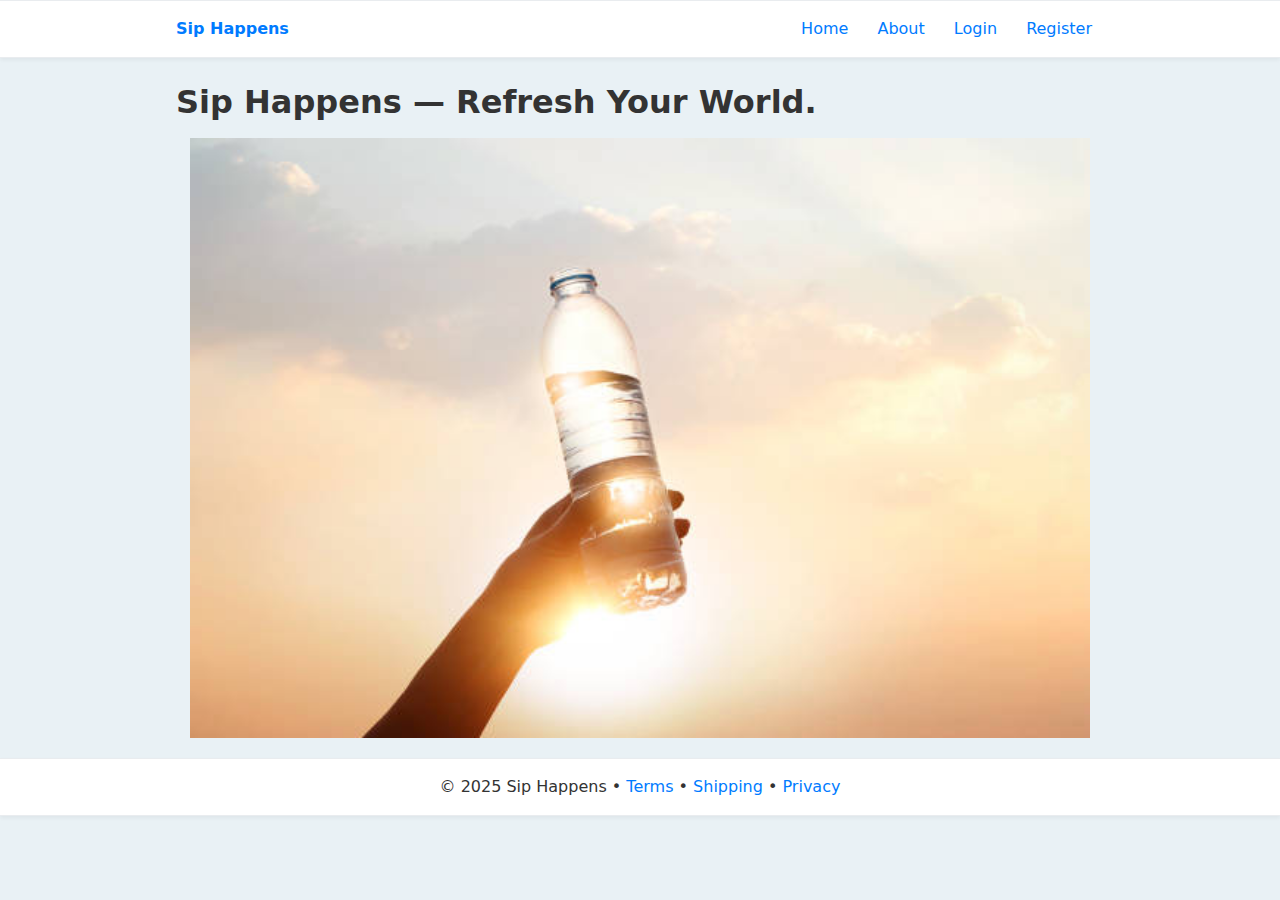
<file: index.html>
<!DOCTYPE html>
<html lang="en">


<!-- How this file works: minimal product grid; "Add to Cart" saves to localStorage for Cart/Checkout. -->

<head>
	  <!-- meta: utf-8 + mobile scaling -->
	  <meta charset="utf-8" />
	  <meta name="viewport" content="width=device-width,initial-scale=1" />
	  <title>Sip Happens — Home</title>
	  <link rel="icon" href="./images/favicon.png" />
	  
	  <!-- one small stylesheet -->
	  <link rel="stylesheet" href="./css/style.css" />
	 
	  
</head>


<body >
  <!-- keyboard shortcut to skip nav -->
  <a class="skip-link" href="#main">Skip to main content</a>

  <!-- shared header/nav (identical on every page) -->
  <header class="header">
    <div class="container">
      <nav class="nav" aria-label="Primary">
        <a class="logo" href="index.html" style="font-weight:800">Sip Happens</a>
        <div class="nav-links">
          <a href="index.html">Home</a>
		  <a href="about.html">About</a>
		  <a href="login.html">Login</a>
		  <a href="register.html">Register</a>
        </div>
	  </nav>
    </div>
  </header>

  <!-- page-specific content -->
  <main id="main" class="container">
		<h1 style="margin-bottom:12px">Sip Happens — Refresh Your World.</h1>
		
		<section>
			<div class="slideshow">
				<a href="login.html"><img id="slide" src="./images/background.jpg" style="width:100%; align: center;"></a>
			</div>
		</section>

  </main>
  <!-- shared footer (identical on every page) -->
 <footer class="footer">
    <div class="container" style="text-align:center">
      © 2025 Sip Happens • <a href="terms.html">Terms</a> • <a href="shipping.html">Shipping</a> • <a href="policy.html">Privacy</a>
    </div>
  </footer>
 
<script src="./js/index.js"></script>

</body>
</html>
</file>
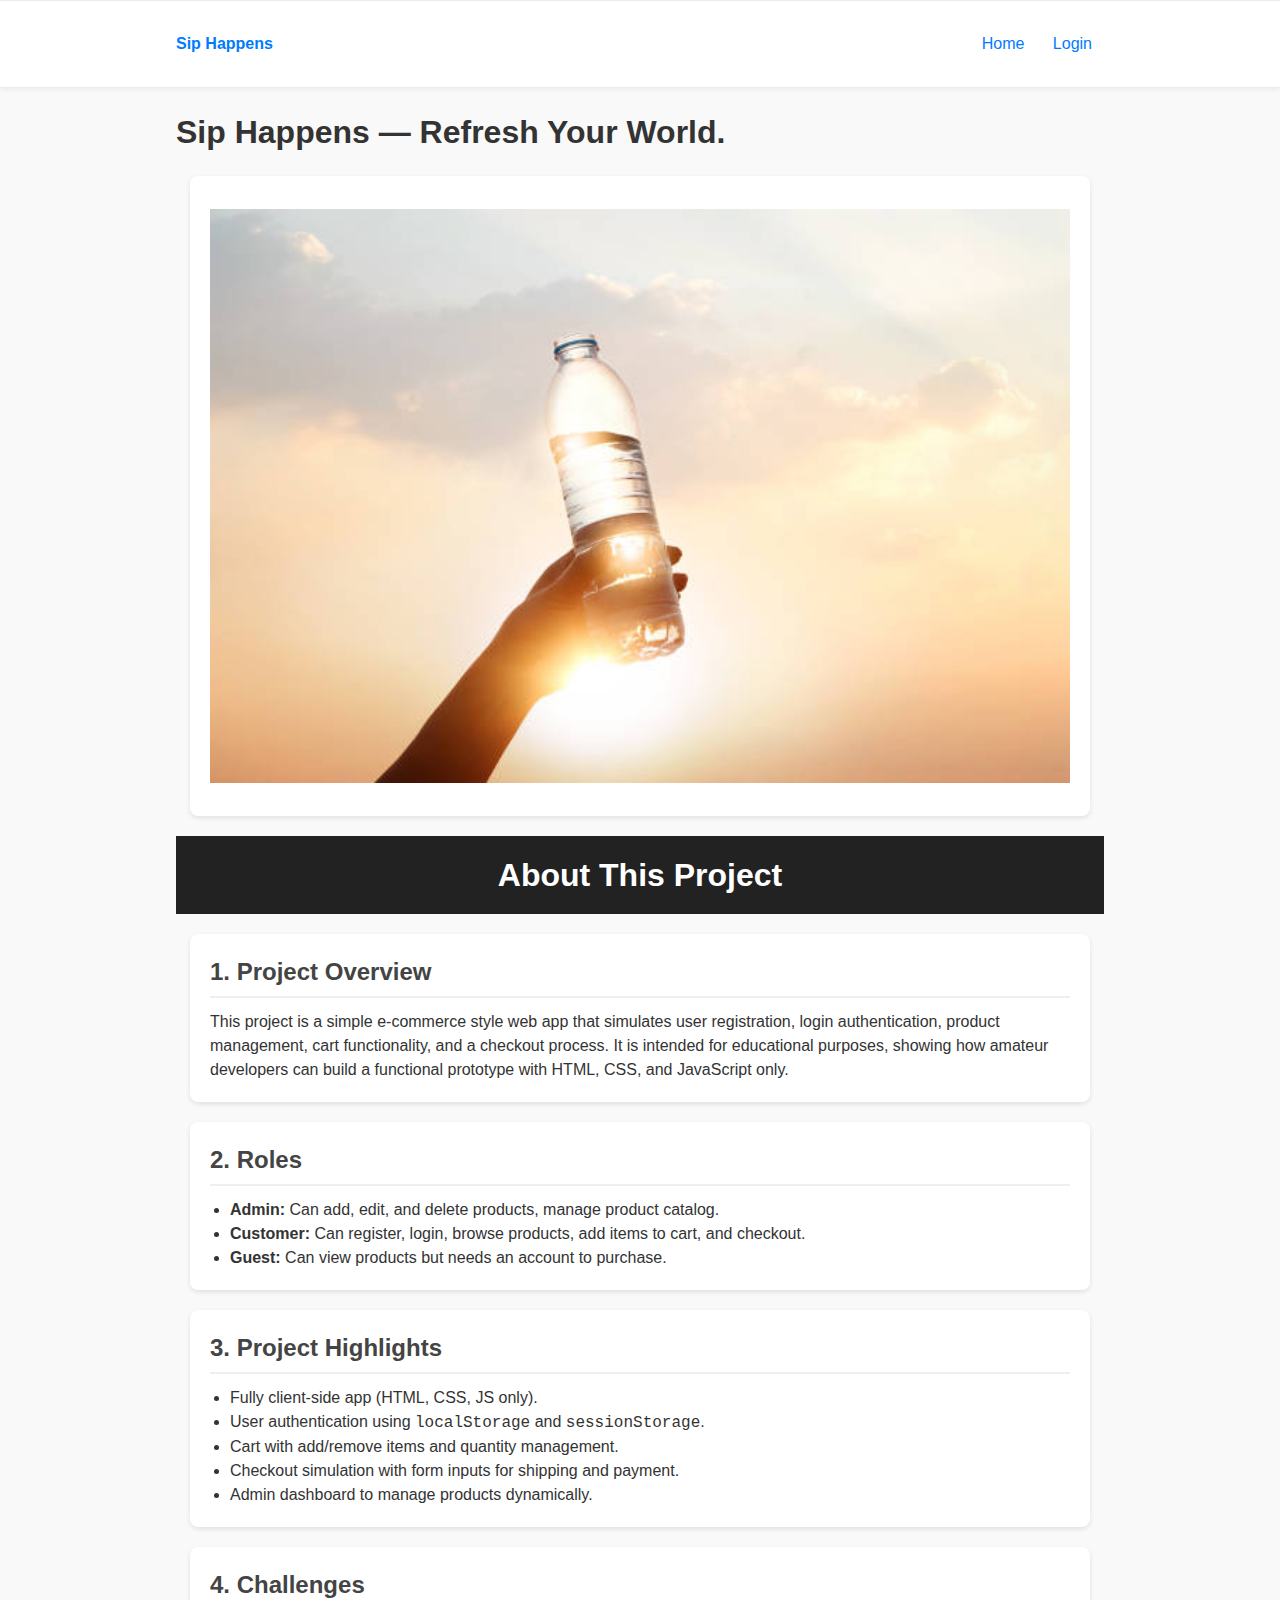
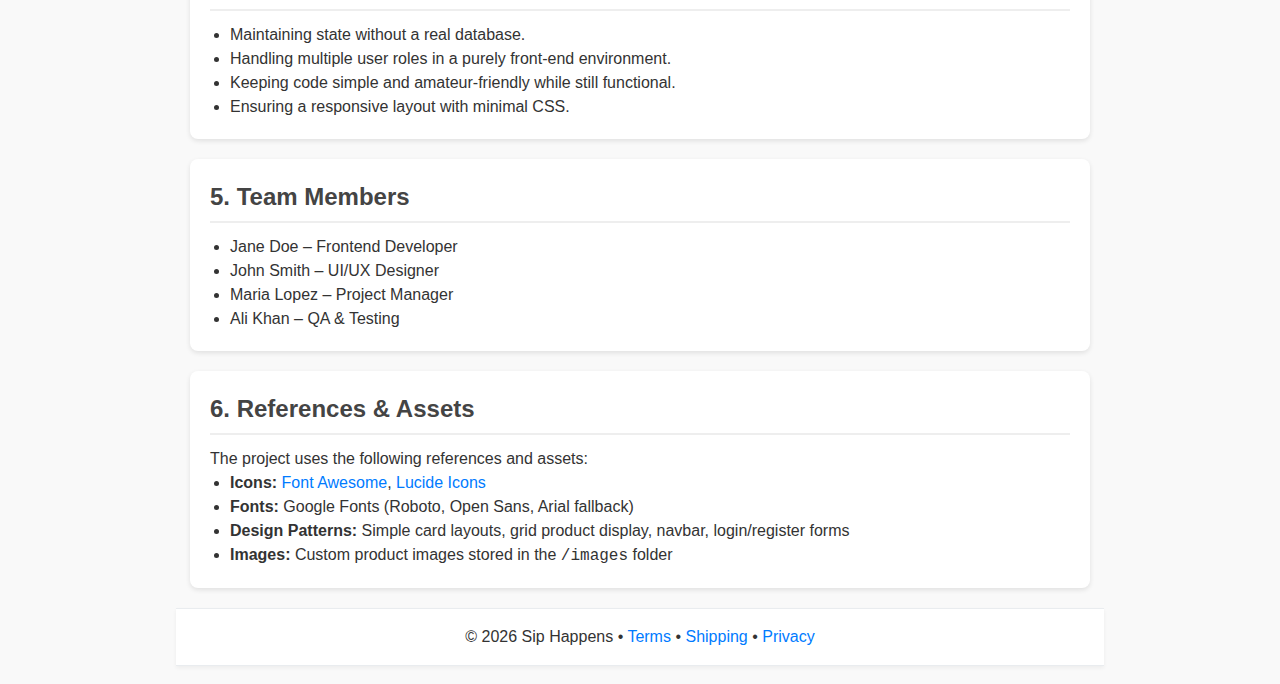
<file: abou.html>
<!DOCTYPE html>
<html lang="en">


<!-- How this file works: minimal product grid; "Add to Cart" saves to localStorage for Cart/Checkout. -->

<head>
	  <!-- meta: utf-8 + mobile scaling -->
	  <meta charset="utf-8" />
	  <meta name="viewport" content="width=device-width,initial-scale=1" />
	  <title>Sip Happens — Home</title>
	  <link rel="icon" href="./images/favicon.png" />
	  
	  <!-- one small stylesheet -->
	  <link rel="stylesheet" href="./css/style.css" />
	 	  
</head>

<body >
  <!-- keyboard shortcut to skip nav -->
  <a class="skip-link" href="#main">Skip to main content</a>

  <!-- shared header/nav (identical on every page) -->
  <header class="header">
    <div class="container">
      <nav class="nav" aria-label="Primary">
        <a class="logo" href="index.html" style="font-weight:800">Sip Happens</a>
        <div class="nav-links">
          <a href="index.html">Home</a>
		  <a href="login.html">Login</a>	  	 
        </div>
	  </nav>
    </div>
  </header>

  <!-- page-specific content -->
  <main id="main" class="container">
		<h1 style="margin-bottom:12px">Sip Happens — Refresh Your World.</h1>
		
		<section>
			<div class="slideshow">
				<a href="login.html"><img id="slide" src="./images/background.jpg" style="width:100%; align: center;"></a>
			</div>
		</section>

  <title>About Us</title>
  <style>
    body {
      font-family: Arial, sans-serif;
      margin: 0; padding: 0;
      background: #f9f9f9; color: #333;
    }
    header {
      background: #222; color: white; padding: 15px; text-align: center;
    }
    section {
      max-width: 900px;
      margin: 20px auto;
      background: white;
      padding: 20px;
      border-radius: 8px;
      box-shadow: 0 2px 5px rgba(0,0,0,0.1);
    }
    h2 {
      border-bottom: 2px solid #eee;
      padding-bottom: 6px;
      margin-bottom: 12px;
      color: #444;
    }
    ul {
      list-style: disc;
      margin-left: 20px;
    }
  </style>
</head>
<body>
  <header>
    <h1>About This Project</h1>
  </header>

  <!-- 1. Project Overview -->
  <section id="overview">
    <h2>1. Project Overview</h2>
    <p>This project is a simple e-commerce style web app that simulates user registration, login authentication, product management, cart functionality, and a checkout process. It is intended for educational purposes, showing how amateur developers can build a functional prototype with HTML, CSS, and JavaScript only.</p>
  </section>

  <!-- 2. Roles -->
  <section id="roles">
    <h2>2. Roles</h2>
    <ul>
      <li><strong>Admin:</strong> Can add, edit, and delete products, manage product catalog.</li>
      <li><strong>Customer:</strong> Can register, login, browse products, add items to cart, and checkout.</li>
      <li><strong>Guest:</strong> Can view products but needs an account to purchase.</li>
    </ul>
  </section>

  <!-- 3. Project Highlights -->
  <section id="highlights">
    <h2>3. Project Highlights</h2>
    <ul>
      <li>Fully client-side app (HTML, CSS, JS only).</li>
      <li>User authentication using <code>localStorage</code> and <code>sessionStorage</code>.</li>
      <li>Cart with add/remove items and quantity management.</li>
      <li>Checkout simulation with form inputs for shipping and payment.</li>
      <li>Admin dashboard to manage products dynamically.</li>
    </ul>
  </section>

  <!-- 4. Challenges -->
  <section id="challenges">
    <h2>4. Challenges</h2>
    <ul>
      <li>Maintaining state without a real database.</li>
      <li>Handling multiple user roles in a purely front-end environment.</li>
      <li>Keeping code simple and amateur-friendly while still functional.</li>
      <li>Ensuring a responsive layout with minimal CSS.</li>
    </ul>
  </section>

  <!-- 5. Team Members -->
  <section id="team">
    <h2>5. Team Members</h2>
    <ul>
      <li>Jane Doe – Frontend Developer</li>
      <li>John Smith – UI/UX Designer</li>
      <li>Maria Lopez – Project Manager</li>
      <li>Ali Khan – QA & Testing</li>
    </ul>
  </section>

  <!-- 6. References & Assets -->
  <section id="references">
    <h2>6. References & Assets</h2>
    <p>The project uses the following references and assets:</p>
    <ul>
      <li><strong>Icons:</strong> <a href="https://fontawesome.com/" target="_blank">Font Awesome</a>, <a href="https://lucide.dev/" target="_blank">Lucide Icons</a></li>
      <li><strong>Fonts:</strong> Google Fonts (Roboto, Open Sans, Arial fallback)</li>
      <li><strong>Design Patterns:</strong> Simple card layouts, grid product display, navbar, login/register forms</li>
      <li><strong>Images:</strong> Custom product images stored in the <code>/images</code> folder</li>
    </ul>
  </section>
</body>
</html>


  <!-- shared footer (identical on every page) -->
 <footer class="footer">
    <div class="container" style="text-align:center">
      © <span id="year"></span> Sip Happens • <a href="terms.html">Terms</a> • <a href="shipping.html">Shipping</a> • <a href="policy.html">Privacy</a>
    </div>
  </footer>
 
<script>/* footer-year */ document.getElementById('year').textContent=new Date().getFullYear();</script>

<script src="./js/index.js"></script>

</body>
</html>
</file>
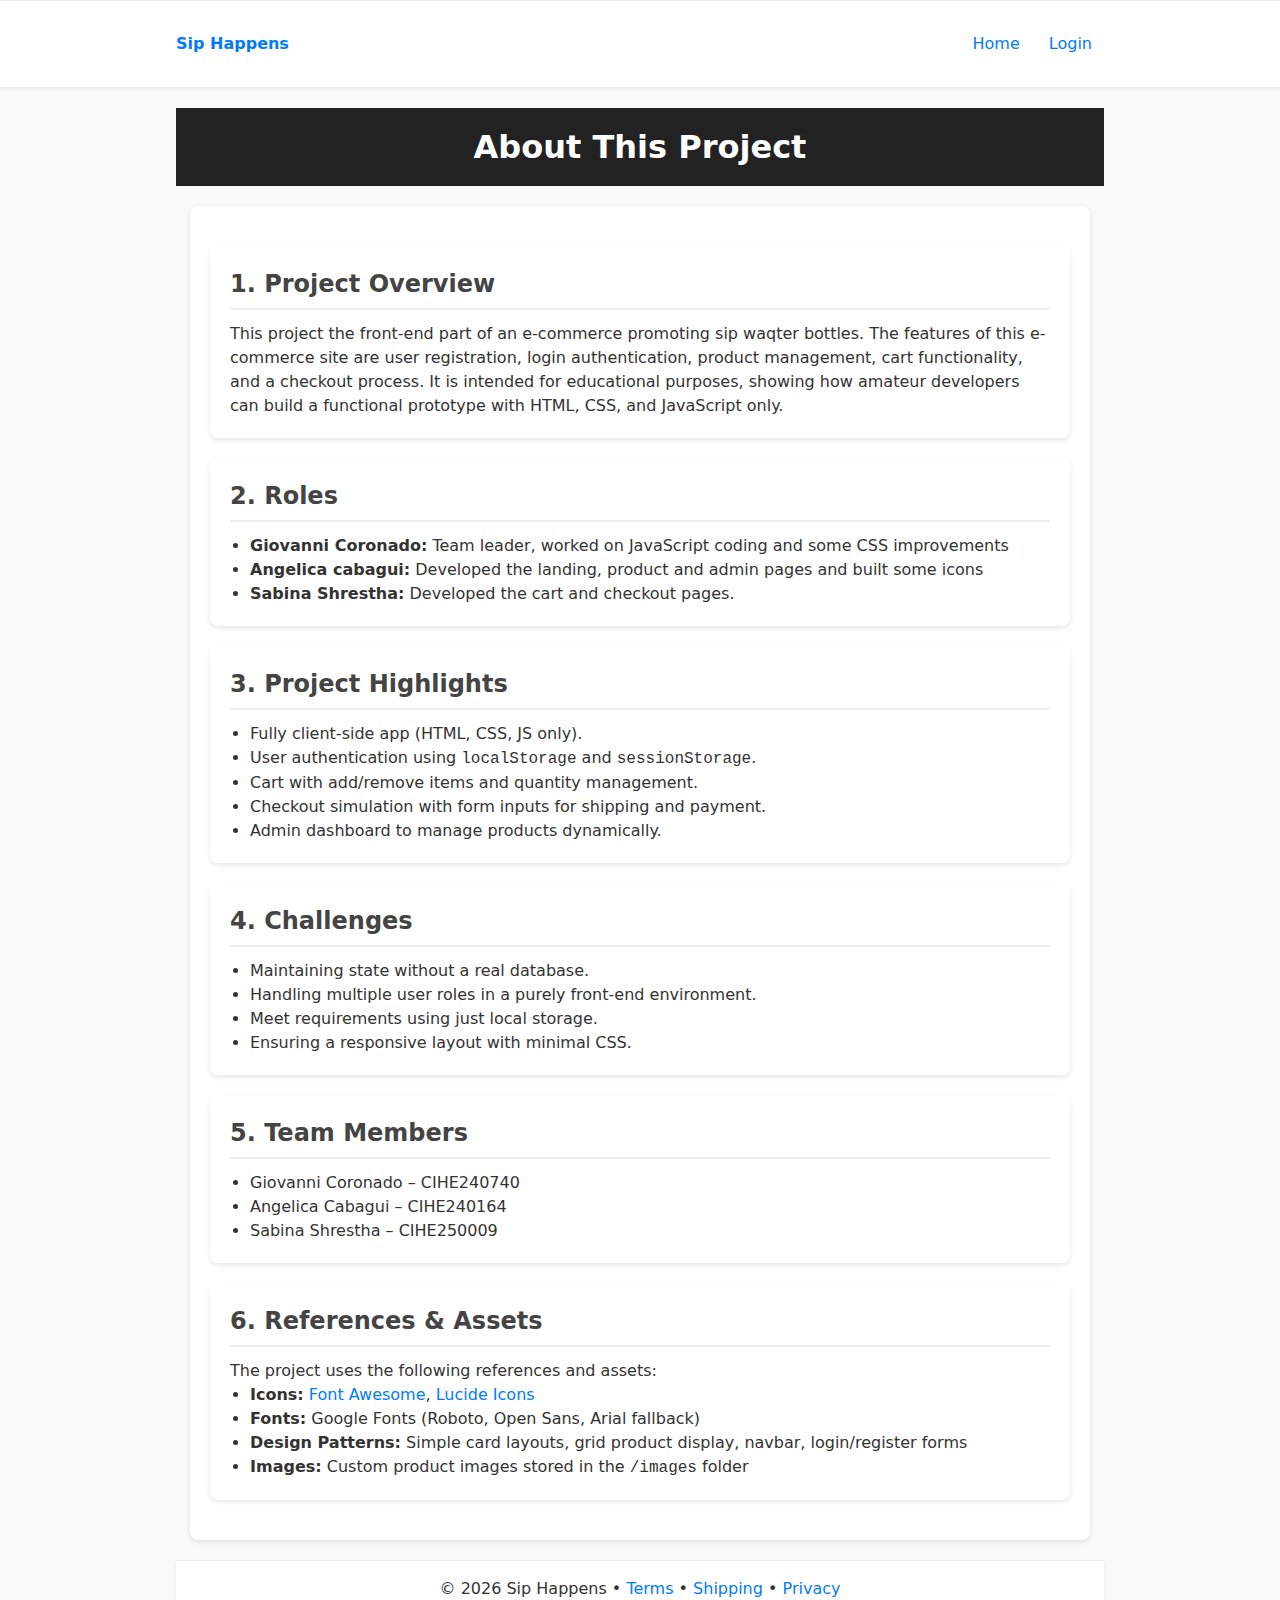
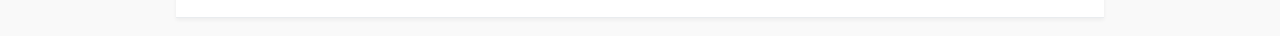
<file: about.html>
<!DOCTYPE html>
<html lang="en">


<!-- How this file works: minimal product grid; "Add to Cart" saves to localStorage for Cart/Checkout. -->

<head>
	  <!-- meta: utf-8 + mobile scaling -->
	  <meta charset="utf-8" />
	  <meta name="viewport" content="width=device-width,initial-scale=1" />
	  <title>Sip Happens — Home</title>
	  <link rel="icon" href="./images/favicon.png" />
	  
	  <!-- one small stylesheet -->
	  <link rel="stylesheet" href="./css/style.css" />
	 	  
</head>

<body >
  <!-- keyboard shortcut to skip nav -->
  <a class="skip-link" href="#main">Skip to main content</a>

  <!-- shared header/nav (identical on every page) -->
  <header class="header">
    <div class="container">
      <nav class="nav" aria-label="Primary">
        <a class="logo" href="index.html" style="font-weight:800">Sip Happens</a>
        <div class="nav-links">
          <a href="index.html">Home</a>
		  <a href="login.html">Login</a>	  	 
        </div>
	  </nav>
    </div>
  </header>

  <!-- page-specific content -->
  <main id="main" class="container">
		

  <header>
    <h1>About This Project</h1>
  </header>		
		<section>
			  <!-- 1. Project Overview -->
  <section id="overview">
    <h2>1. Project Overview</h2>
    <p>This project the front-end part of an e-commerce promoting sip waqter bottles. The features of this e-commerce site are user registration, login authentication, product management, cart functionality, and a checkout process. It is intended for educational purposes, showing how amateur developers can build a functional prototype with HTML, CSS, and JavaScript only.</p>
  </section>

  <!-- 2. Roles -->
  <section id="roles">
    <h2>2. Roles</h2>
    <ul>
      <li><strong>Giovanni Coronado:</strong> Team leader, worked on JavaScript coding and some CSS improvements</li>
      <li><strong>Angelica cabagui:</strong> Developed the landing, product and admin pages and built some icons</li>
      <li><strong>Sabina Shrestha:</strong> Developed the cart and checkout pages.</li>
    </ul>
  </section>

  <!-- 3. Project Highlights -->
  <section id="highlights">
    <h2>3. Project Highlights</h2>
    <ul>
      <li>Fully client-side app (HTML, CSS, JS only).</li>
      <li>User authentication using <code>localStorage</code> and <code>sessionStorage</code>.</li>
      <li>Cart with add/remove items and quantity management.</li>
      <li>Checkout simulation with form inputs for shipping and payment.</li>
      <li>Admin dashboard to manage products dynamically.</li>
    </ul>
  </section>

  <!-- 4. Challenges -->
  <section id="challenges">
    <h2>4. Challenges</h2>
    <ul>
      <li>Maintaining state without a real database.</li>
      <li>Handling multiple user roles in a purely front-end environment.</li>
      <li>Meet requirements using just local storage.</li>
      <li>Ensuring a responsive layout with minimal CSS.</li>
    </ul>
  </section>

  <!-- 5. Team Members -->
  <section id="team">
    <h2>5. Team Members</h2>
    <ul>
      <li>Giovanni Coronado – CIHE240740</li>
      <li>Angelica Cabagui – CIHE240164</li>
      <li>Sabina Shrestha – CIHE250009</li>
    </ul>
  </section>

  <!-- 6. References & Assets -->
  <section id="references">
    <h2>6. References & Assets</h2>
    <p>The project uses the following references and assets:</p>
    <ul>
      <li><strong>Icons:</strong> <a href="https://fontawesome.com/" target="_blank">Font Awesome</a>, <a href="https://lucide.dev/" target="_blank">Lucide Icons</a></li>
      <li><strong>Fonts:</strong> Google Fonts (Roboto, Open Sans, Arial fallback)</li>
      <li><strong>Design Patterns:</strong> Simple card layouts, grid product display, navbar, login/register forms</li>
      <li><strong>Images:</strong> Custom product images stored in the <code>/images</code> folder</li>
    </ul>
  </section>
		</section>


  <style>
    body {
      margin: 0; padding: 0;
      background: #f9f9f9; color: #333;
    }
    header {
      background: #222; color: white; padding: 15px; text-align: center;
    }
    section {
      max-width: 900px;
      margin: 20px auto;
      background: white;
      padding: 20px;
      border-radius: 8px;
      box-shadow: 0 2px 5px rgba(0,0,0,0.1);
    }
    h2 {
      border-bottom: 2px solid #eee;
      padding-bottom: 6px;
      margin-bottom: 12px;
      color: #444;
    }
    ul {
      list-style: disc;
      margin-left: 20px;
    }
  </style>
</head>



  <!-- shared footer (identical on every page) -->
 <footer class="footer">
    <div class="container" style="text-align:center">
      © <span id="year"></span> Sip Happens • <a href="terms.html">Terms</a> • <a href="shipping.html">Shipping</a> • <a href="policy.html">Privacy</a>
    </div>
  </footer>
 
<script>/* footer-year */ document.getElementById('year').textContent=new Date().getFullYear();</script>

<script src="./js/index.js"></script>

</body>
</html>
</file>
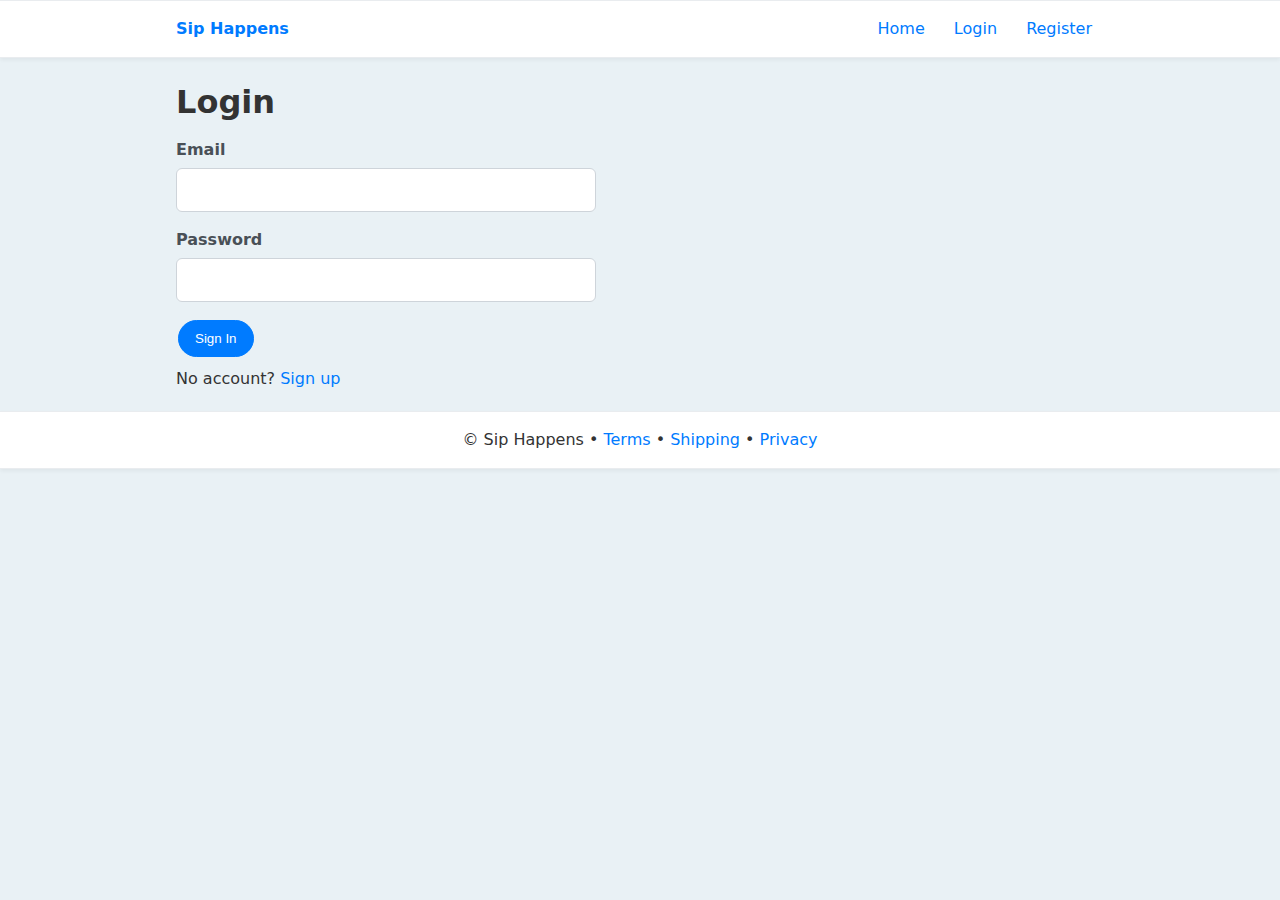
<file: admin.html>
<!DOCTYPE html>
<html lang="en">
<head>
	  <!-- meta: utf-8 + mobile scaling -->
	  <meta charset="utf-8" />
	  <meta name="viewport" content="width=device-width,initial-scale=1" />
	  <title>Sip Happens — Home</title>
	  <!-- one small stylesheet -->
	  <link rel="stylesheet" href="./css/style.css" />
	  <link rel="icon" href="./images/favicon.png" />

</head>
<body>
  <header class="header">
    <div class="container">
      <nav class="nav">
        <a class="logo" href="index.html" style="font-weight:800">Sip Happens</a>
        <div class="nav-links">
          <a href="index.html">Home</a>
		  <a href="Product.html">Shop</a>
          <!-- <a href="Login.html">Login</a> -->
          <a href="Cart.html">Cart(<span id="cartCount">0</span>)</a>
          <a href="Admin.html">Admin</a>
        </div>
		<div id="wellcome" style="display:inline-flex;">	
		  <p id="welcome" style="text-align:right; padding-right: 10px;"></p> 
		  <button class="btn" onclick="logout()">Logout</button>
		</div>
      </nav>
    </div>
  </header>

  <main class="container">
    <h1>Admin Dashboard</h1>
    <section>
      <h2 id="formTitle">Add Product</h2>
      <form id="productForm" class="grid" style="max-width:400px">
        <div class="field">
          <label for="pname">Name</label>
          <input id="pname" class="input" required>
        </div>
        <div class="field">
          <label for="pprice">Price</label>
          <input id="pprice" type="number" step="0.01" class="input" required>
        </div>
        <div class="field">
          <label for="pimg">Upload Image</label>
          <input id="pimg" type="file" accept="image/*" class="input">
        </div>
        <button class="btn" type="submit">Save</button>
      </form>
    </section>

    <section>
      <h2>Products</h2>
      <table>
        <thead>
          <tr><th>Name</th><th>Price</th><th>Image</th><th>Actions</th></tr>
        </thead>
        <tbody id="productList"></tbody>
      </table>
    </section>
  </main>
  
  
  <main class="container">
		<section>
	<h2>Roles management</h2>
		<table>
		  <thead>
			<tr>
			  <th>First Name</th>
			  <th>Last Name</th>
			  <th>Email</th>
			  <th>Role</th>
			  <th>Administrator/customer</th>
			</tr>
		  </thead>
		  <tbody id="userList"></tbody>
		</table>
	</section>
  </main>


<!-- shared footer -->
  <footer class="footer">
    <div class="container" style="text-align:center">
      © Sip Happens • <a href="terms.html">Terms</a> • <a href="shipping.html">Shipping</a> • <a href="policy.html">Privacy</a>
    </div>
  </footer>

<script src="./js/admin.js"></script>
</body>
</html>
</file>
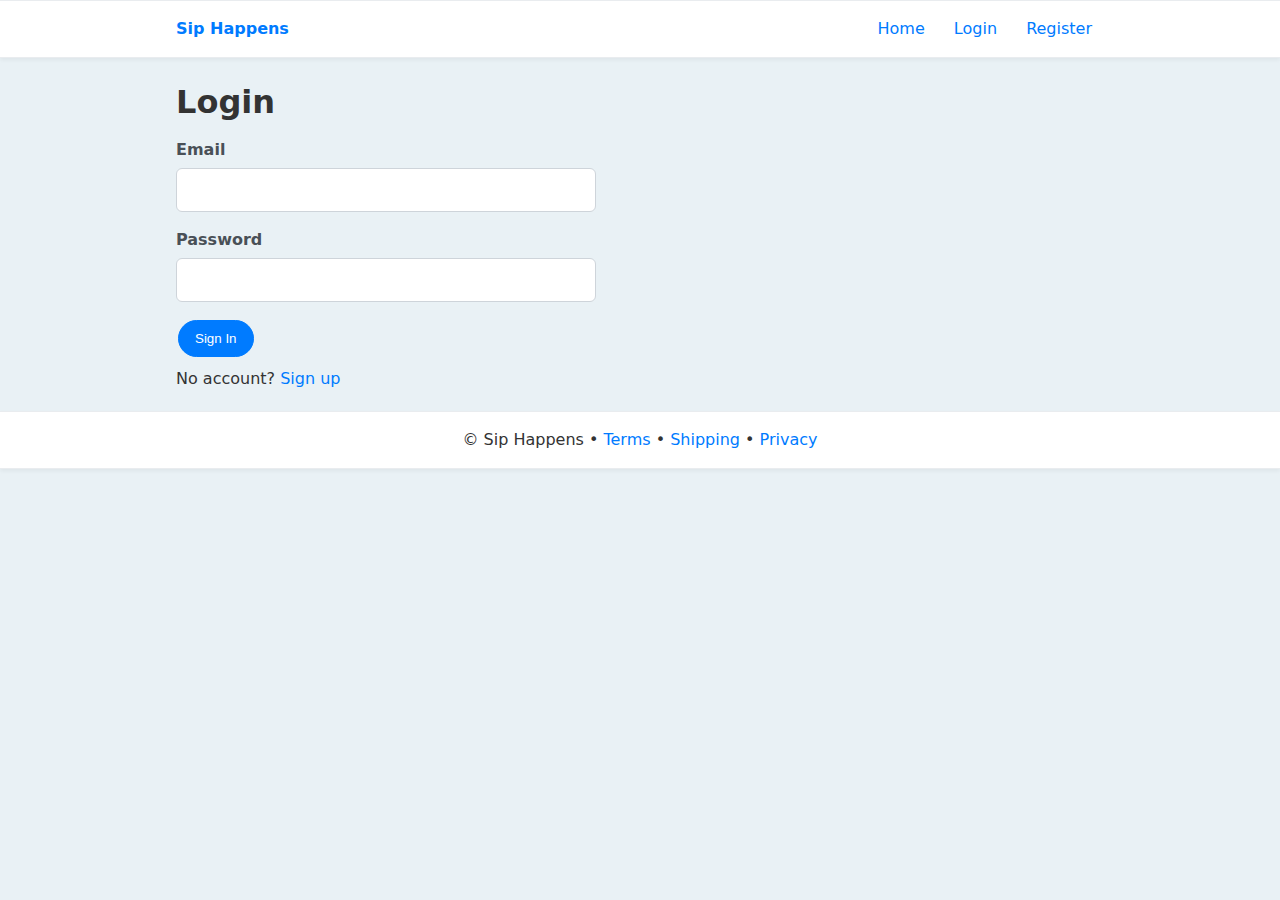
<file: cart.html>
<!DOCTYPE html>
<html lang="en">
<head>
  	  <!-- meta: utf-8 + mobile scaling -->
	  <meta charset="utf-8" />
	  <meta name="viewport" content="width=device-width,initial-scale=1" />
	  <title>Sip Happens — Home</title>
	  <!-- one small stylesheet -->
	  <link rel="stylesheet" href="./css/style.css" />
	  <link rel="stylesheet" href="./css/cart.css" />
	  <link rel="icon" href="./images/favicon.png" />
	  

</head>
<body>

 <!-- keyboard shortcut to skip nav -->
  <a class="skip-link" href="#main">Skip to main content</a>

  <!-- shared header/nav (identical on every page) -->
  <header class="header">
    <div class="container">
      <nav class="nav" aria-label="Primary">
        <a class="logo" href="index.html" style="font-weight:800">Sip Happens</a>
        <div class="nav-links">
          <a href="index.html">Home</a>
		  <a href="product.html">Shop</a>
		  <!-- <a href="Login.html">Login</a> -->
		  <!-- <a href="Cart.html">Cart(<span id="cartCount">0</span>)</a> -->
		  <a href="Admin.html">Admin</a>
        </div>
		<div id="wellcome" style="display:inline-flex;">	
		  <p id="welcome" style="text-align:right; padding:10px;"></p> 
		  <button class="btn" onclick="logout()">Logout</button>
		 </div>
	  </nav>
    </div>
  </header>



  <h1>Your Cart</h1>
  <table>
    <thead>
      <tr>
        <th>Image</th><th>Name</th><th>Qty</th><th>Price</th><th>Total</th><th>Actions</th>
      </tr>
    </thead>
    <tbody id="cartTable"></tbody>
  </table>
  <h2 style="text-align:center" id="grandTotal"></h2>
  <button class="checkout-btn" onclick="goCheckout()">Proceed to Checkout</button>

  <!-- shared footer -->
  <footer class="footer">
    <div class="container" style="text-align:center">
      © Sip Happens • <a href="terms.html">Terms</a> • <a href="shipping.html">Shipping</a> • <a href="policy.html">Privacy</a>
    </div>
  </footer>
  
<script src="./js/cart.js"></script>
 
</body>
</html>
</file>
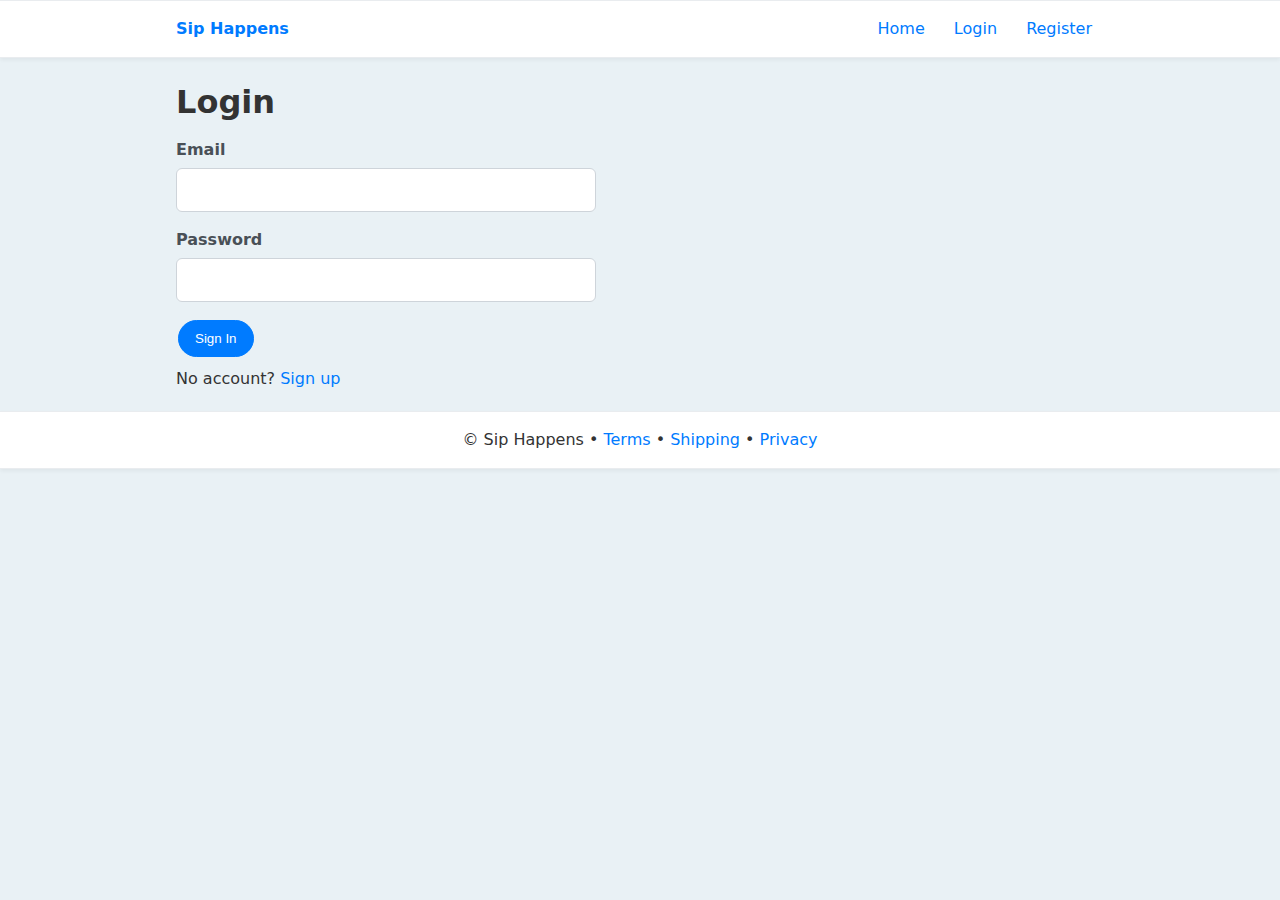
<file: checkout.html>
<!DOCTYPE html>
<html lang="en">
<head>
  	  <!-- meta: utf-8 + mobile scaling -->
	  <meta charset="utf-8" />
	  <meta name="viewport" content="width=device-width,initial-scale=1" />
	  <title>Sip Happens — Home</title>
	  <!-- one small stylesheet -->
	  <link rel="stylesheet" href="./css/style.css" />
	  <!-- <link rel="stylesheet" href="./css/checkout.css"/> -->
	  <link rel="icon" href="./images/favicon.png" />
 
</head>
<body>
 <!-- keyboard shortcut to skip nav -->
  <a class="skip-link" href="#main">Skip to main content</a>

  <!-- shared header/nav (identical on every page) -->
  <header class="header">
    <div class="container">
      <nav class="nav" aria-label="Primary">
        <a class="logo" href="index.html" style="font-weight:800">Sip Happens</a>
        <div class="nav-links">
          <a href="index.html">Home</a>
		  <a href="product.html">Shop</a>
		  <!-- <a href="login.html">Login</a> -->
		  <a href="cart.html">Cart</a>
		  <!-- <a href="admin.html">Admin</a> -->
        </div>
		<div id="wellcome" style="display:inline-flex;">	
		  <p id="welcome" style="text-align:right; padding:10px;"></p> 
		  <button class="btn" onclick="logout()">Logout</button>
		</div>
	  </nav>
    </div>
  </header>
  <h1>Checkout</h1>

  <h2>Order Summary</h2>
  <table id="cartTable">
    <tr><th>Image</th><th>Item</th><th>Qty</th><th>Price</th><th>Total</th></tr>
  </table>
  <h2 id="grandTotal"></h2>

  <div class="form-box">
    <h2>Shipping & Payment</h2>
    <form id="checkoutForm">
      <input type="text" id="name" placeholder="Full Name" required>
      <input type="email" id="email" placeholder="Email" required>
      <input type="tel" id="phone" placeholder="Phone" required>
      <textarea id="address" placeholder="Street Address" required></textarea>
      <input type="text" id="city" placeholder="City" required>
      <input type="text" id="zip" placeholder="ZIP / Postal Code" required>
      <input type="text" id="country" placeholder="Country" required>
      <select id="payment" required>
        <option value="">Select Payment Method</option>
        <option>Credit Card</option>
        <option>PayPal</option>
        <option>Bank Transfer</option>
      </select>
      <button class="btn-submit" type="submit">Confirm Order</button>
    </form>
    <p id="msg" style="color:green;"></p>
  </div>

  <!-- shared footer -->
  <footer class="footer">
    <div class="container" style="text-align:center">
      © Sip Happens • <a href="terms.html">Terms</a> • <a href="shipping.html">Shipping</a> • <a href="policy.html">Privacy</a>
    </div>
  </footer>
  
  <script src="./js/checkout.js"></script>
</body>
</html>
</file>
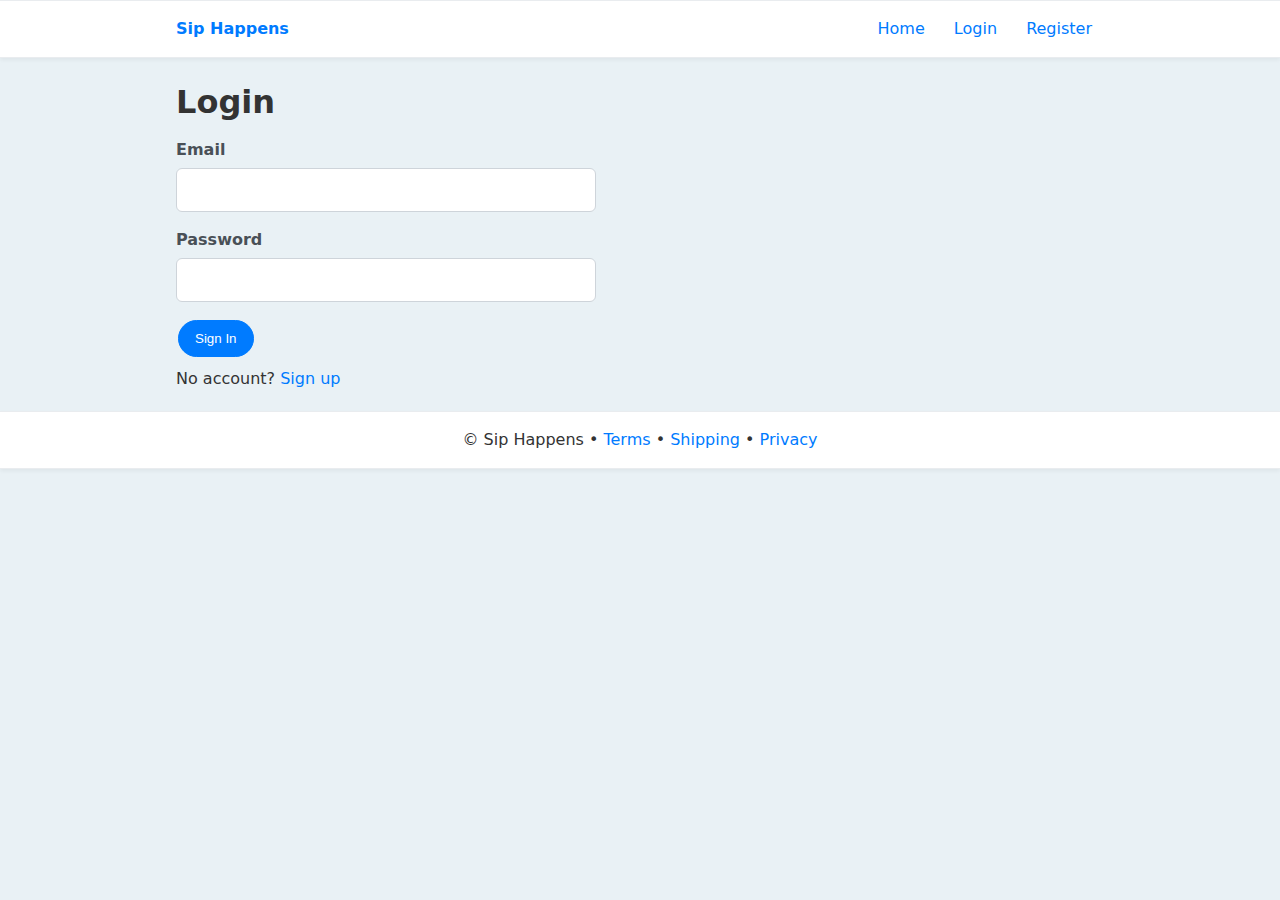
<file: dashboard.html>
<!DOCTYPE html>
<html>
<head>
	  <!-- meta: utf-8 + mobile scaling -->
	  <meta charset="utf-8" />
	  <meta name="viewport" content="width=device-width,initial-scale=1" />
	  <title>Sip Happens — Home</title>
	  <!-- one small stylesheet -->
	  <link rel="stylesheet" href="./css/style.css" />
	  <link rel="icon" href="./images/favicon.png" />
	  
</head>
<body>
  
  
  
  <h1>Customer Dashboard</h1>
  <p id="welcome"></p>
  <button onclick="logout()">Logout</button>

  
  
  
  
  <script src="./js/dashboard.js"></script>
</body>
</html>
</file>
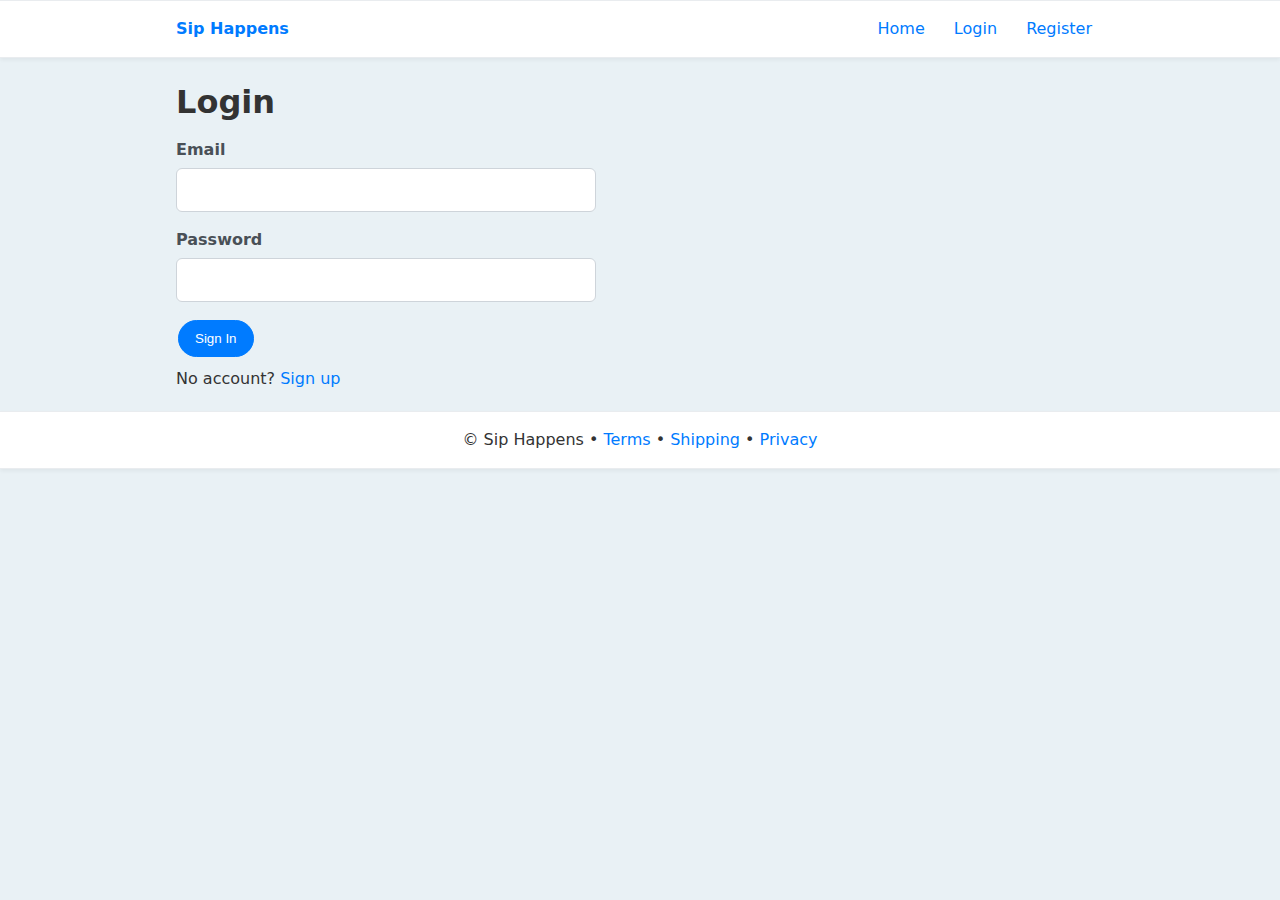
<file: login.html>
<!DOCTYPE html>
<html lang="en">
<!-- How this file works: tiny login form; on submit, go to Home (demo only). -->
<head>
  <meta charset="utf-8" />
  <meta name="viewport" content="width=device-width,initial-scale=1" />
  <title>Login — Sip Happens</title>
  <link rel="stylesheet" href="./css/style.css" />
  <link rel="icon" href="./images/favicon.png" />
</head>
<body>
  <a class="skip-link" href="#main">Skip to main content</a>

  <!-- shared header -->
  <header class="header">
    <div class="container">
      <nav class="nav" aria-label="Primary">
        <a class="logo" href="index.html" style="font-weight:800">Sip Happens</a>
        <div class="nav-links">
          <a href="index.html">Home</a>
		  <a href="login.html">Login</a>
		  <a href="register.html">Register</a>

        </div>
      </nav>
    </div>
  </header>

  <main id="main" class="container">
    <h1>Login</h1>


   <!-- labels connect to inputs for a11y -->
    <form id="f" style="max-width:420px;margin-top:12px">
		<div class="field"><label for="email">Email</label>
			<input id="email" class="input" type="email" required>
		</div>
		<div class="field"><label for="pw">Password</label>
			<input id="password" class="input" type="password" required>
		</div>
      <button class="btn" type="submit">Sign In</button>
      <p style="margin-top:8px">No account? <a href="register.html">Sign up</a></p>
    </form>
  </main>

  <!-- shared footer -->
  <footer class="footer">
    <div class="container" style="text-align:center">
      © Sip Happens • <a href="terms.html">Terms</a> • <a href="shipping.html">Shipping</a> • <a href="policy.html">Privacy</a>
    </div>
  </footer>

  <script src="./js/login.js"></script>
</body>
</html>
</file>
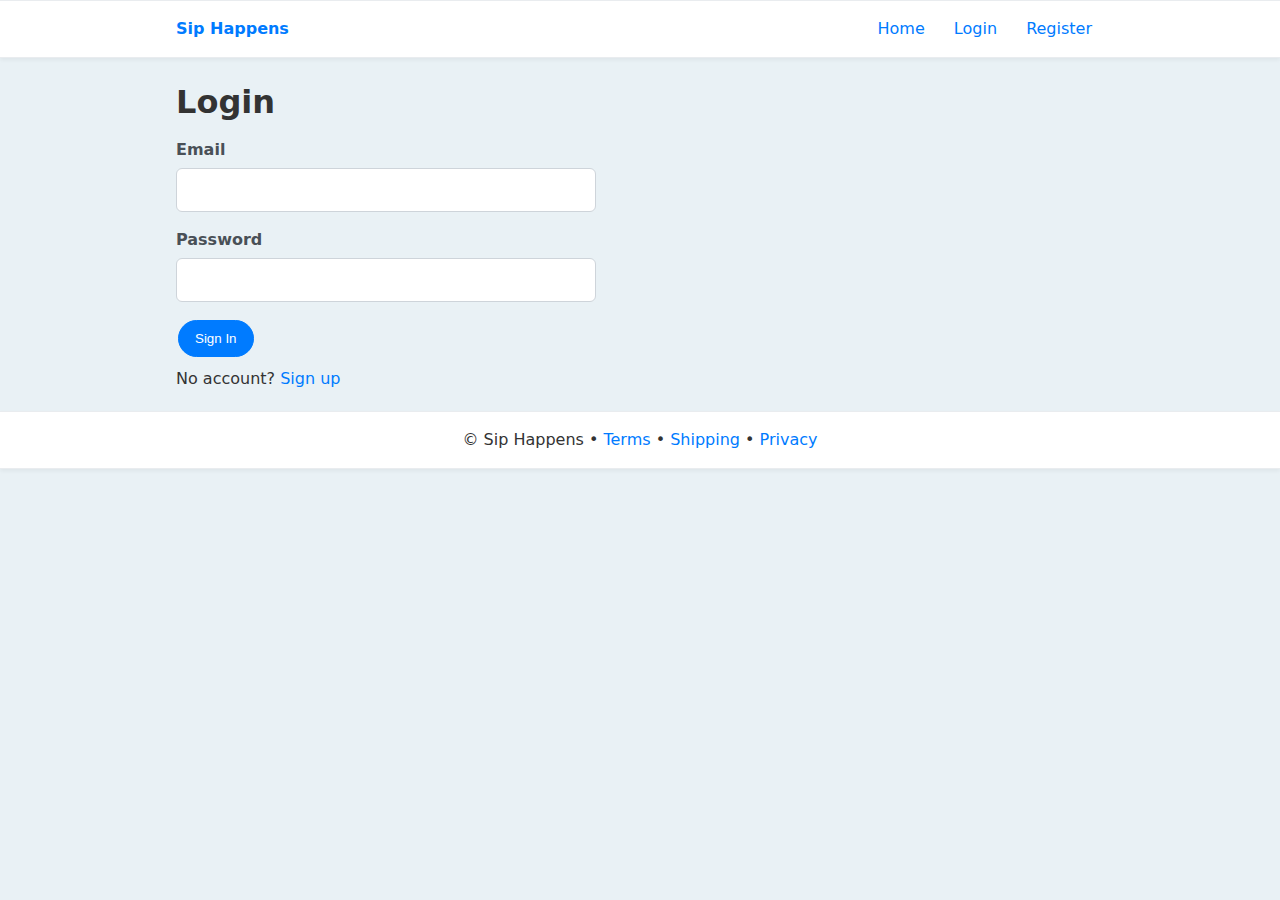
<file: product.html>
<!DOCTYPE html>
<html lang="en">
<!-- How this file works: minimal product grid; "Add to Cart" saves to localStorage for Cart/Checkout. -->

<head>
	  <!-- meta: utf-8 + mobile scaling -->
	  <meta charset="utf-8" />
	  <meta name="viewport" content="width=device-width,initial-scale=1" />
	  <title>Sip Happens — Home</title>
	  <!-- one small stylesheet -->
	  <link rel="stylesheet" href="./css/style.css" />
	  <link rel="icon" href="./images/favicon.png" />
	  
</head>


<body>
  <!-- keyboard shortcut to skip nav -->
  <a class="skip-link" href="#main">Skip to main content</a>

  <!-- shared header/nav (identical on every page) -->
  <header class="header">
    <div class="container">
      <nav class="nav" aria-label="Primary">
        <a class="logo" href="index.html" style="font-weight:800">Sip Happens</a>
        <div class="nav-links">
          <a href="index.html">Home</a>
		  <a href="product.html">Shop</a>
		  <!-- <a href="Login.html">Login</a> -->
		  <a href="Cart.html">Cart(<span id="cartCount">0</span>)</a>
		  <a href="Admin.html">Admin</a>
        </div>
		
		<div id="wellcome" style="display:inline-flex;">	
		  <p id="welcome" style="text-align:right; padding:10px;"></p> <button class="btn" onclick="logout()">Logout</button>
		</div>
	  
	  </nav>
    </div>
  </header>

  <!-- page-specific content -->
  <main id="main" class="container">
		<h1 style="margin-bottom:12px">Our Products</h1>

		<!-- simple search by name -->
		<div class="field" style="max-width:420px">
		  <label for="q">Search products</label>
		  <input id="q" class="input" placeholder="Type a name…">
		</div>

		<!-- product cards are injected here -->
		<section class="grid products" id="grid" aria-label="Products"></section>
  </main>


  <!-- shared footer (identical on every page) -->
 <footer class="footer">
    <div class="container" style="text-align:center">
      © 2025 Sip Happens • <a href="terms.html">Terms</a> • <a href="shipping.html">Shipping</a> • <a href="policy.html">Privacy</a>
    </div>
  </footer>
 

<script src="./js/product.js"></script>

</body>
</html>
</file>
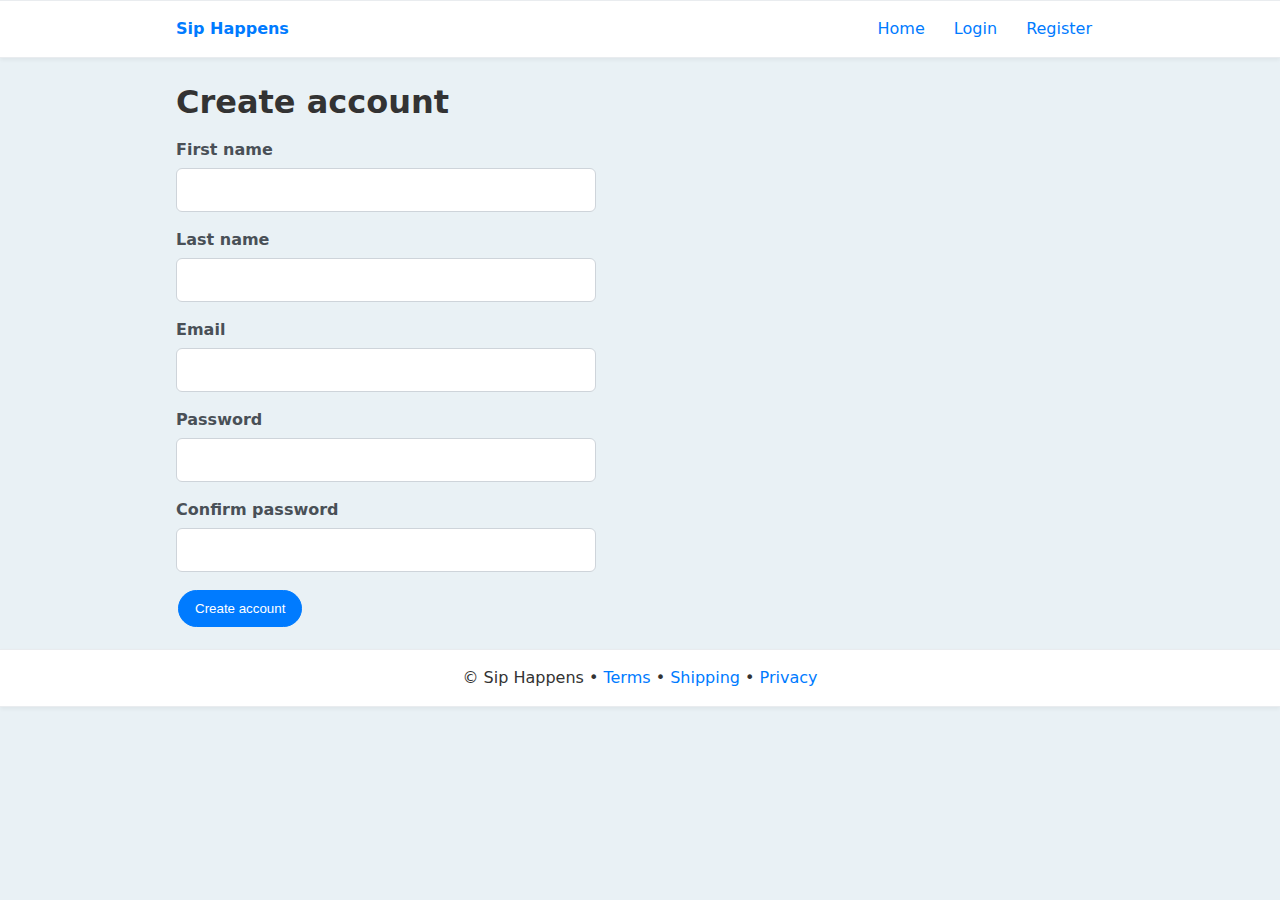
<file: register.html>
<!DOCTYPE html>
<html lang="en">
<!-- How this file works: tiny register form; checks passwords match; goes to Login (demo). -->
<head>
  <meta charset="utf-8" />
  <meta name="viewport" content="width=device-width,initial-scale=1" />
  <title>Register — Sip Happens</title>
  <link rel="stylesheet" href="./css/style.css" />
  <link rel="icon" href="./images/favicon.png" />
</head>
<body>
  <a class="skip-link" href="#main">Skip to main content</a>

  <!-- shared header -->
  <header class="header">
    <div class="container">
      <nav class="nav" aria-label="Primary">
        <a class="logo" href="index.html" style="font-weight:800">Sip Happens</a>
        <div class="nav-links">
          <a href="index.html">Home</a>
		  <a href="Login.html">Login</a>
		  <a href="register.html">Register</a>
		  

        </div>
      </nav>
    </div>
  </header>

  <main id="main" class="container">
    <h1>Create account</h1>
    <form id="f" style="max-width:420px;margin-top:12px">
	
		<div class="field"><label for="fn">First name</label>
			<input id="firstname" class="input" required>
		</div>
		<div class="field"><label for="ln">Last name</label>
			<input id="lastname" class="input" required>
		</div>
		<div class="field"><label for="em">Email</label>
			<input id="email" class="input" type="email" required>
		</div>
		<div class="field"><label for="p1">Password</label>
			<input id="password" class="input" type="password" minlength="6" required>
		</div>
		<div class="field"><label for="p2">Confirm password</label>
			<input id="password2" class="input" type="password" minlength="6" required>
		</div>
		
      <button class="btn" type="submit">Create account</button>
    </form>
	<p id="msg"></p>
  </main>
  
    <!-- shared footer -->
  <footer class="footer">
    <div class="container" style="text-align:center">
      © Sip Happens • <a href="terms.html">Terms</a> • <a href="shipping.html">Shipping</a> • <a href="policy.html">Privacy</a>
    </div>
  </footer>

<script src="./js/register.js"></script>


</body>
</html>
</file>
<file: css/cart.css>
body {background:#fafafa; margin:0; }
    h1 { text-align:center; margin:20px; }
    table { width:auto; margin:0 auto; border-collapse:collapse; }
    /* th,td { border:1px solid #ccc; padding:10px; text-align:center; } */
    /* th { background:#eee; } */
    img { width:60px; height:60px; object-fit:cover; }
    button { padding:4px 8px; margin:2px; cursor:pointer; }
    .qty-btn { background:#111; color:#fff; border:none; }
    .remove-btn { background:red; color:white; border:none; }
    .checkout-btn {
      display:block; margin:20px auto; padding:10px 20px;
      background:blue; color:white; border:none; cursor:pointer;
	  
    }
	
/* table { */
	  /* width:auto; margin:20px auto; border-collapse:separate; */
	  /* border-spacing:0; border-radius:8px; overflow:hidden; */
	  /* box-shadow:0 2px 5px rgba(0,0,0,0.1); */
	/* } */
	/* th,td { */
	  /* padding:12px; text-align:center; */
	/* } */
	/* th { */
	  /* background:#333; color:white; */
	/* } */
	tr:nth-child(even){ background:#f9f9f9; }
	tr:hover { background:#f1f1f1; }
	img {
	  width:60px; height:60px; object-fit:cover; border-radius:6px;
	}
</file>
<file: css/checkout.css>
body {background:#fafafa; margin:0; }
    h1,h2 { text-align:center; }
    table { width:90%; margin:20px auto; border-collapse:collapse; }
    th,td { border:1px solid #ccc; padding:10px; text-align:center; }
    th { background:#eee; }
    img { width:50px; height:50px; object-fit:cover; }
    .form-box {
      background:white; max-width:500px;
      margin:20px auto; padding:20px;
      border:1px solid #ccc; border-radius:6px;
    }
    input,textarea,select {
      width:100%; padding:10px; margin:10px 0; box-sizing:border-box;
    }
	.btn-submit {
      width:100%; padding:12px; background:blue;
      color:white; border:none; cursor:pointer;
    }
    .btn-submit:hover { background:darkblue; }
	
table {
	  width:auto; margin:20px auto; border-collapse:separate;
	  border-spacing:0; border-radius:8px; overflow:hidden;
	  box-shadow:0 2px 5px rgba(0,0,0,0.1);
	}
	th,td {
	  padding:12px; text-align:center;
	}
	th {
	  background:#333; color:white;
	}
	tr:nth-child(even){ background:#f9f9f9; }
	tr:hover { background:#f1f1f1; }
	img {
	  width:60px; height:60px; object-fit:cover; border-radius:6px;
	}
</file>
<file: css/style.css>
/* How this file works: tiny, readable styles for layout/components + WCAG helpers (focus, skip link, visibility). */

/* Base */
* {
	box-sizing:border-box;
	margin:0;
	padding:0
	} /* simple reset */
	
html {
	scroll-behavior:smooth
	}
	
body {
	font:16px/1.5 system-ui,-apple-system,Segoe UI,Roboto,Arial,sans-serif;
	color:#333; /* Darker text for better readability */
	background:#e9f1f5; /* A very light gray background for a clean feel */
	}
	
img {
	max-width:100%;
	display:block
	} /* responsive images */
	
a {
	color:#007bff; /* A modern, vibrant blue for links */
	text-decoration:none
	}
	
a:hover {
	text-decoration:underline
	}

/* Header + Footer (shared across pages) */
.header,.footer {
	border-top:1px solid #e9ecef; /* Lighter border for a softer look */
	border-bottom:1px solid #e9ecef;
	background:#ffffff; /* White background for the header and footer */
	box-shadow: 0 2px 4px rgba(0,0,0,.05); /* subtle shadow for depth */
	}
	
.container {
	max-width:960px;
	margin:0 auto;
	padding:16px
	}

.header.title {
    background: #222; color: white; padding: 15px; text-align: center;
    }
	
.section {
    max-width: 900px;
    margin: 20px auto;
    background: white;
    padding: 20px;
    border-radius: 8px;
    box-shadow: 0 2px 5px rgba(0,0,0,0.1);
    }
	
h2 {
    border-bottom: 2px solid #eee;
    padding-bottom: 6px;
    margin-bottom: 12px;
    color: #444;
    }
	
ul {
    list-style: disc;
    margin-left: 20px;
    }

	
.nav {
	display:flex;
	gap:12px;
	align-items:center;
	justify-content:space-between
	}
	
.nav-links a {
	padding:8px 12px; /* Slightly more padding */
	border-radius:20px; /* Rounded pill shape for navigation links */
	transition: background-color 0.3s ease; /* Smooth transition on hover */
	}
	
.nav-links a:hover {
	background-color: #e9ecef; /* Light gray background on hover */
	text-decoration: none;
	}
	
.nav-links a:focus-visible {
	outline:3px solid #007bff; /* Focus outline matches link color */
	outline-offset:2px
	}
	
main.container {
	padding-top:20px;
	padding-bottom:20px
	}
	

/* Buttons + Inputs (basic, high-contrast) */
.btn {
	display:inline-flex;
	align-items:center;
	justify-content:center;
	padding:10px 16px; /* Increased padding for a more modern button size */
	border:1px solid #007bff; /* Border color matches the new blue */
	background:#007bff; /* Blue background for the primary button */
	color:#fff;
	border-radius:20px; /* Rounded pill shape for buttons */
	cursor:pointer;
	margin:2px;
	transition: background-color 0.3s ease, border-color 0.3s ease;
	}
	
.btn:hover {
	background:#0056b3; /* Darker blue on hover */
	border-color: #004085;
	filter:none; /* Remove original filter for a cleaner transition */
	}
	
.btn.outline {
	background:#fff;
	color:#007bff;
	border: 1px solid #007bff; /* Outline button with the modern blue */
	}
	
.btn.outline:hover {
	background-color: #f8f9fa; /* Subtle background change on hover */
	}
	
.input,select,textarea {
	width:100%;
	padding:12px; /* Increased padding for form inputs */
	border:1px solid #ced4da; /* A more subtle border color */
	border-radius:6px;
	font-size: 1rem; /* Consistent font size */
	}
	
label {
	font-weight:600;
	margin-bottom:6px; /* Slightly more space below labels */
	display:block;
	color: #495057; /* A slightly darker gray for labels */
	}
	
.field {
	margin-bottom:16px; /* Increased space between form fields */
	}

/* Simple grids (products, forms, lists) */
.grid {
	display:grid;
	gap:20px; /* Increased gap for better spacing */
	}
	
.products {
	grid-template-columns:repeat(auto-fit,minmax(220px,1fr)); /* Slightly wider product cards */
	}
	
.card {
	border:none; /* No border for a cleaner look */
	border-radius:8px; /* Slightly more rounded corners */
	padding:16px;
	display:grid;
	gap:12px;
	background:#fff;
	box-shadow: 0 4px 6px rgba(0,0,0,.1); /* A gentle shadow for a 'floating' effect */
	transition: transform 0.3s ease;
	}
	
.card:hover {
	transform: translateY(-5px); /* Lift card on hover */
	}
	
.card-actions {
	display:flex;
	align-items:center;
	justify-content:space-between
	}

/* Checkout two-column layout on desktop */
.checkout {
	display:grid;
	gap:20px
	}

.slideshow img {
  width:100%; height:600px; object-fit:contain;
  transition:opacity 1s;
  opacity:1;
}

/* Specific styling for the welcome section to make it more prominent */
#wellcome {
  align-items: center;
  gap: 10px;
}

#wellcome p {
  font-weight: 500;
  color: #495057;
}

.checkout-btn {
	width: 100%;
	margin-top: 20px;
	font-size: 1.25rem;
	padding: 15px;
	background-color: #28a745; /* A success green color for checkout */
	border: none;
	border-radius: 20px;
	color: white;
	transition: background-color 0.3s ease;
}

.checkout-btn:hover {
	background-color: #218838;
}

/* Table styling for admin and cart pages */
table {
  width:auto; 
  border-collapse:collapse; 
  margin-top:20px;
  background: #fff;
  border-radius: 8px;
  overflow: hidden; /* Ensures rounded corners on the table */
  box-shadow: 0 4px 6px rgba(0,0,0,.1);
}
th,td {
  border:1px solid #e9ecef; /* Lighter borders for a cleaner table */
  padding:12px; 
  text-align:center;
}
th { 
  background:#f1f3f5; /* A slightly darker header background */
  font-weight: 600;
  color: #333;
}
img.thumb { 
  width:80px; /* Slightly larger thumbnail images */
  height:80px; 
  object-fit:cover; 
  border-radius:8px; /* Rounded corners for images */
}
.qty-btn, .remove-btn {
	padding: 6px 10px;
	border-radius: 5px;
	cursor: pointer;
	border: 1px solid;
}
.qty-btn {
	background-color: #f8f9fa;
	border-color: #ced4da;
	color: #495057;
}
.qty-btn:hover {
	background-color: #e9ecef;
}
.remove-btn {
	background-color: #dc3545; /* A red color for remove buttons */
	border-color: #dc3545;
	color: white;
}
.remove-btn:hover {
	background-color: #c82333;
}


@media (min-width:900px) {
	.checkout {
		grid-template-columns:1fr 320px
		}
	}

/* Accessibility helpers */
:focus-visible {
	outline:3px solid #007bff; /* Use the primary blue for focus */
	outline-offset:2px
	}   /* visible focus */
	
.skip-link {
	position:absolute;
	left:8px;
	top:-40px;
	background:#fff;
	border:2px solid #007bff;
	padding:6px 10px;
	z-index:1000
	}
	
.skip-link:focus {
	top:8px
	}
	
.visually-hidden {
	position:absolute!important;
	height:1px;
	width:1px;
	overflow:hidden;
	clip:rect(1px,1px,1px,1px);
	white-space:nowrap;
	border:0;
	margin:-1px
	}
</file>
